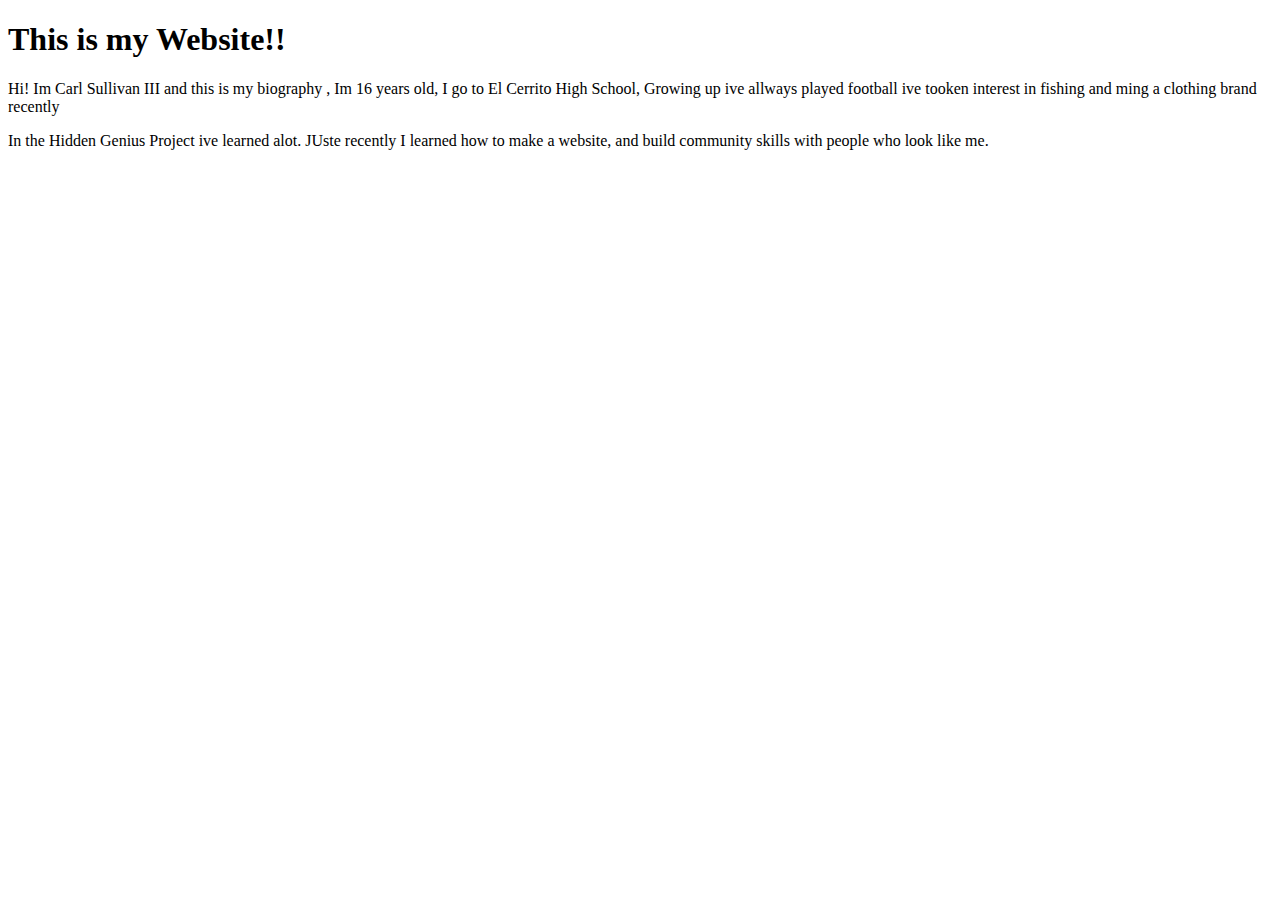
<file: Summer Q1/Web Dev/index.html>
<!DOCTYPE html>
<html lang="en">
    <head>
        <meta charset="UTF-8">
        <meta name="viewport" content="width=device-width, initial-scale=1.0">
        <title>Document</title>
        <h1>This is my Website!!</h1>
    </head>
    <body>
        <p>Hi! Im Carl Sullivan III and this is my biography
            , Im 16 years old, I go to El Cerrito High School, Growing up ive allways played football ive tooken interest in fishing and ming a clothing brand recently
        </p>     
    </p>In the Hidden Genius Project ive learned alot. JUste recently I learned how to make a website, and build community skills with people who look like me.
    </body>
</html>
</file>
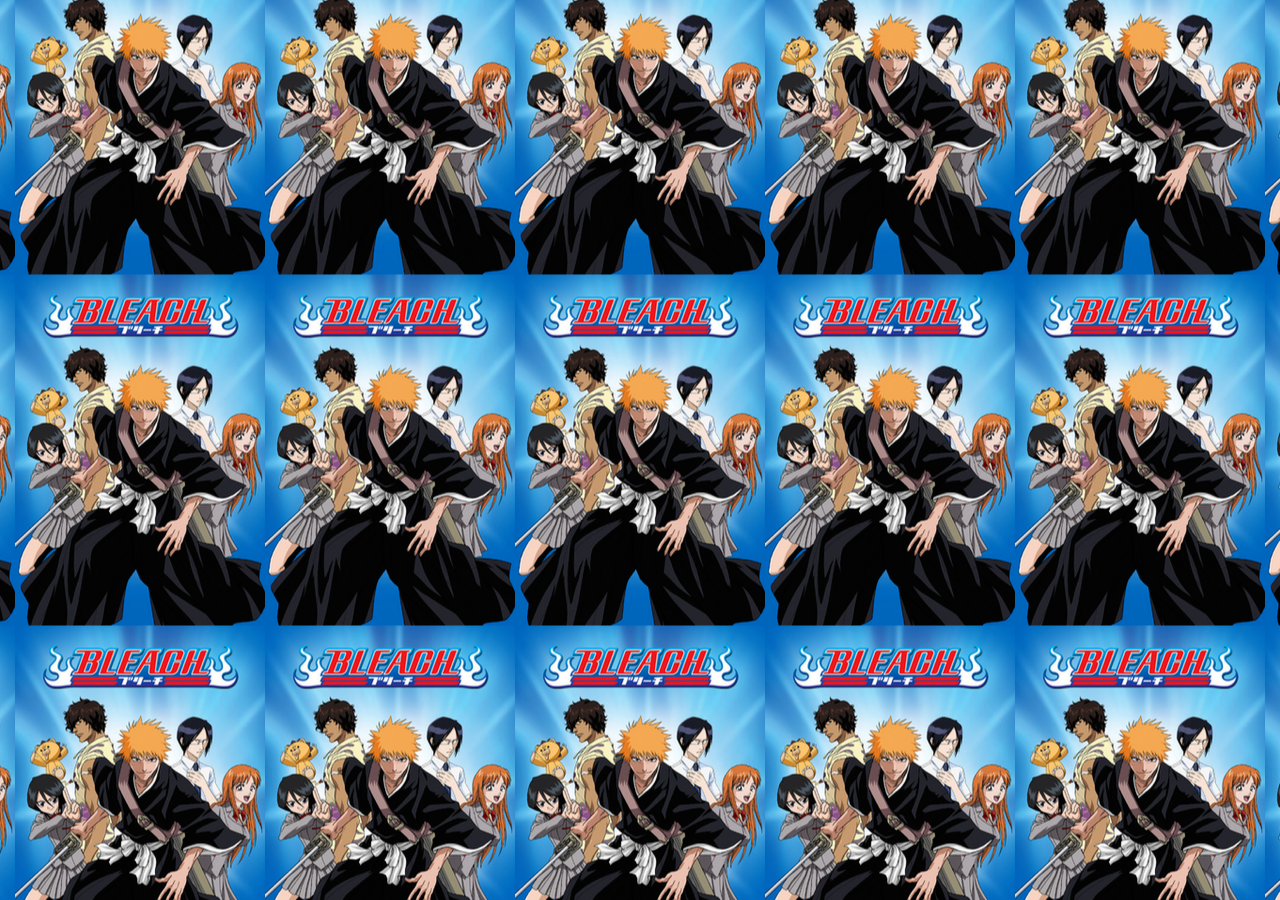
<file: Summer Q1/Web Dev/portfolio/index.html>
<!DOCTYPE html>
<html lang="en">
<head>
    <meta charset="UTF-8">
    <meta name="viewport" content="width=device-width, initial-scale=1.0">
    <title>Document</title>
    <link rel="stylesheet", href="style.css">
</head>
<body>
    <div id="header">

    </div>
</body>
</html>
</file>
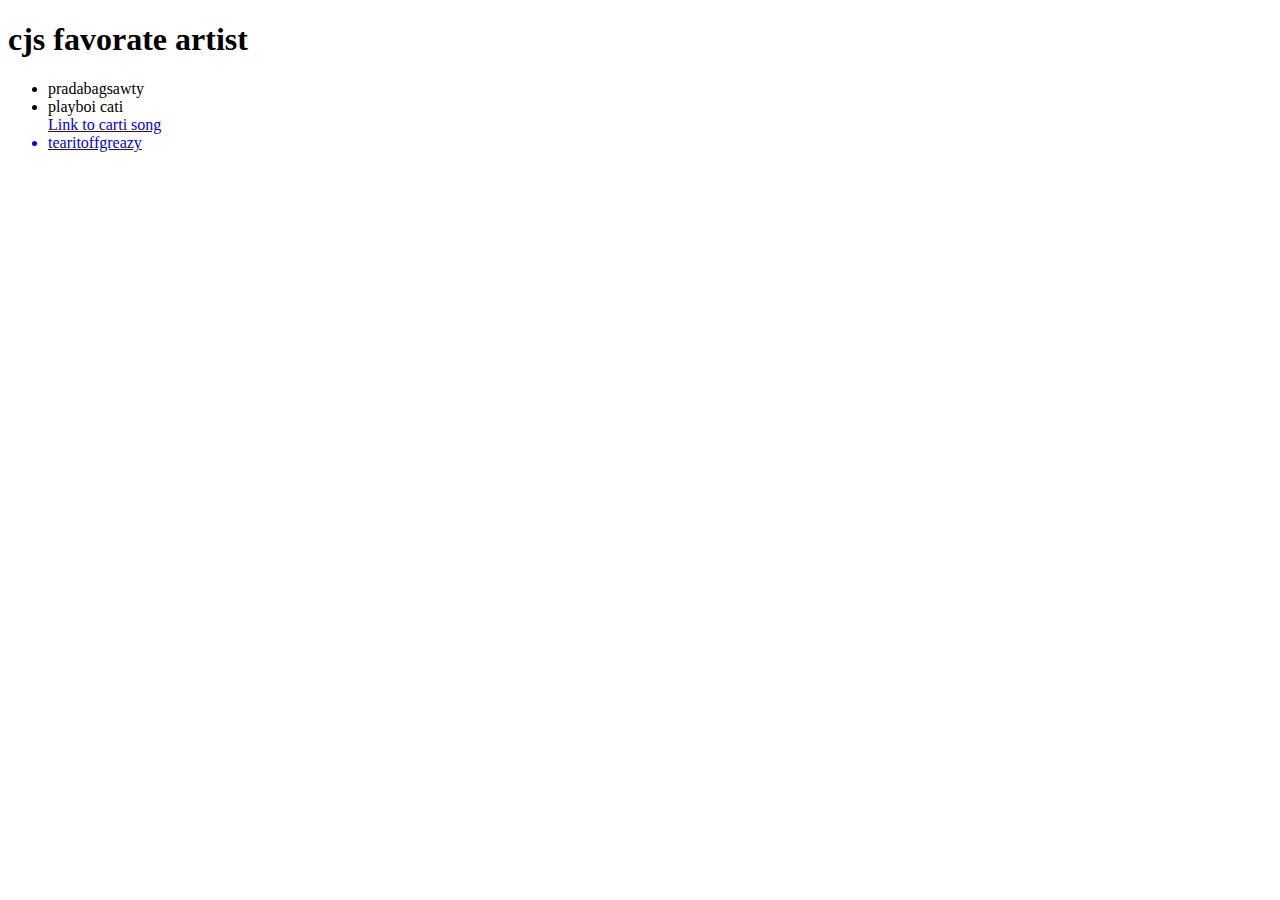
<file: Summer Q1/Python/week1/HTMLreview.html>
<!DOCTYPE html>
<html lang="en">
<head>
    <meta charset="UTF-8">
    <meta name="viewport" content="width=device-width, initial-scale=1.0">
    <title>Document</title>
<h1>cjs favorate artist</h1>
</head>
<body>
     <ul>
        <li>pradabagsawty </li>
        <li>playboi cati</li>
        <a href="https://www.youtube.com/watch?v=mj4yh7YrwfE&pp=ygUWb2x5bXBpYW4gcGxheWJvaSBjYXJ0aQ%3D%3D"
        <li>Link to carti song
        <li>tearitoffgreazy</li>
    </ul>
</body>
</html>
</file>
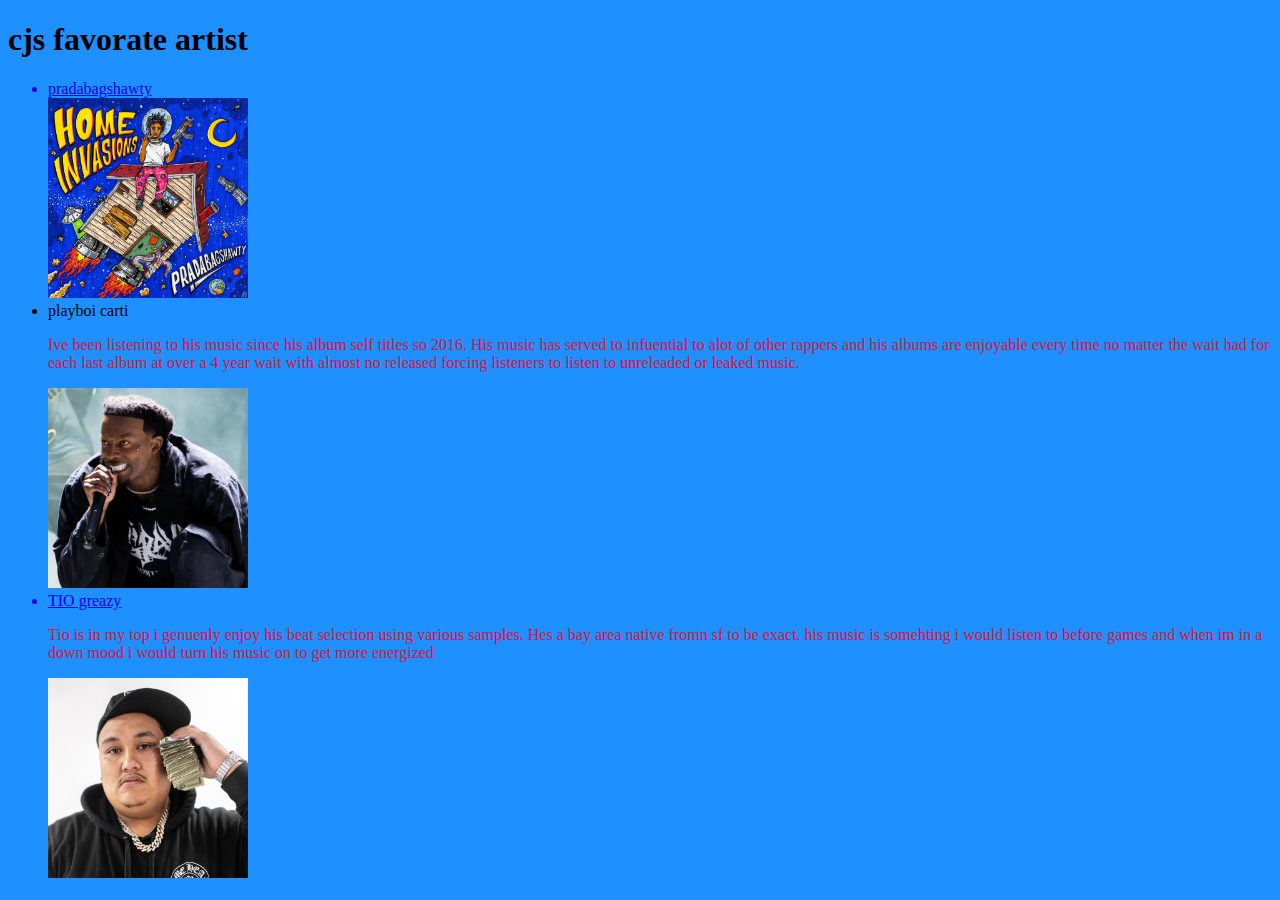
<file: Summer Q1/Python/week2/favartist.html>
<!DOCTYPE html>
<html lang="en">
<head>
    <meta charset="UTF-8">
    <meta name="viewport" content="width=device-width, initial-scale=1.0">
    <title>Document</title>
    <link rel="stylesheet" href="favartist.css">
    <h1>cjs favorate artist</h1>
</head>

<body>
     <ul>
        
        <a href="https://youtu.be/88EbO1P3frw?si=vKXnSw77vxQ7W5Bg">
            <li>pradabagshawty</li>
        </a> 
            <img src="pradacover.jpeg" width="200" height="200" alt="prada">
        
            <a href="https://www.youtube.com/watch?v=mj4yh7YrwfE&pp=ygUWb2x5bXBpYW4gcGxheWJvaSBjYXJ0aQ%3D%3D"></a>
        <li>playboi carti</li>
        </a>
        <p>Ive been listening to his music since his album self titles so 2016. His music has served to infuential to alot of other rappers and his albums are enjoyable every time no matter the wait had for each last album at over a 4 year wait with almost no released forcing listeners to listen to unreleaded or leaked music.</p>
        <img src="cartiscream.webp" width="200" height="200" alt="carti">
        <a href="https://youtu.be/X-aIyY0D1ok?si=h5jfLuCSjNdweVJk">
        
            <li>TIO greazy</li>
        </a>
        <p>Tio is in my top i genuenly enjoy his beat selection using various samples. Hes a bay area native fromn sf to be exact. his music is somehting i would listen to before games and when im in a down mood i would turn his music on to get more energized</p>
        <img src="tio.jpeg" width="200" height="200" alt="greazy">
    </ul>
</body>
</html>
</file>
<file: Summer Q1/Web Dev/portfolio/style.css>
*{
    margin: 0;
    padding: 0;
    font-family: 'Poppins', 'sans-serif';
    box-sizing: border-box;
}

body{
    background: rgb(1, 108, 125);
    color: rgb(141, 51, 153)
}

#header {
    width: 100%;
    height: 100vh;
    background-image: url(Bleachanime.png);
    background-size: auto;
    background-position: center;
    contain: auto;
}
</file>
<file: Summer Q1/Python/week2/favartist.css>
body {
    background-color: dodgerblue
}
p  { font-family: cursive;
    color: crimson;
}
</file>
